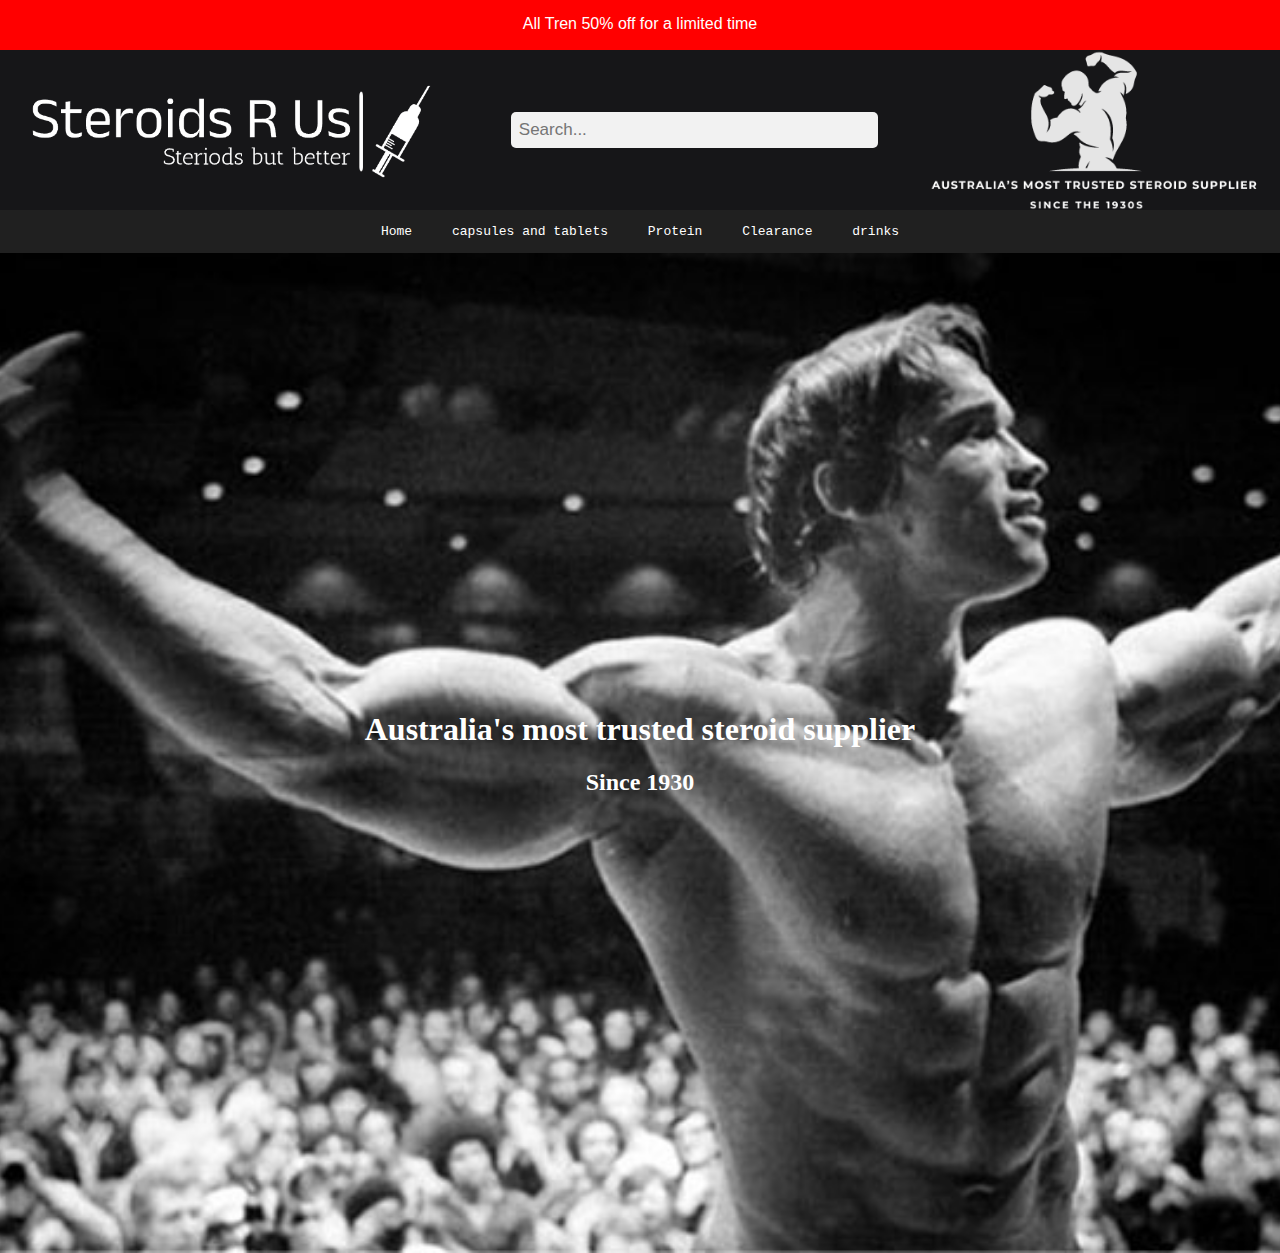
<file: Index.html>
<!DOCTYPE html>
<html lang="en">
<head>
    <link rel="stylesheet" href="Main.css">
    <meta charset="UTF-8">
    <meta name="viewport" content="width=device-width, initial-scale=1.0">
    <title>SteroidsRus.com.au</title>
</head>
<body>
    <!-- Carousel Section -->

    <div class="carousel">
        <div class="carousel-inner">
            <div class="carousel-item">All Tren 50% off for a limited time</div>
            <div class="carousel-item">New drink arrivals are here!</div>
            <div class="carousel-item">Free shipping on orders over $50</div>
            <div class="carousel-item">Get exclusive member bonuses!</div>
        </div>
    </div>

    
    </div>
    
    

    <!-- Navigation Bar -->
    <nav>
        <img src="Screenshot 2024-05-28 134652.png" alt="steroids are us">        
        <input type="text" placeholder="Search..." size="33px">
        <img src="Australia’s most trusted steroid supplier (1) (1).png" alt="steroids are us">
        
    </nav>

    <!-- New Links Bar -->
    <div class="links-bar">
       <span style="font-family: monospace ;"><a href="Index.html">Home</a>
        <a href="Capsules and Tablets.html">capsules and tablets</a>
        <a href="Protein.html">Protein</a>
        <a href="Clearance.html">Clearance</a>
        <a href="drinks.html">drinks</a>
        

        </span> 
    </div>

    <header>
        <div class="banner-content">
            <h1>Australia's most trusted steroid supplier</h1>
            <h2>Since 1930</h2>
        </div>
    </header>
    

    <script src="carousel.js"></script>
</body>
</html>
</file>
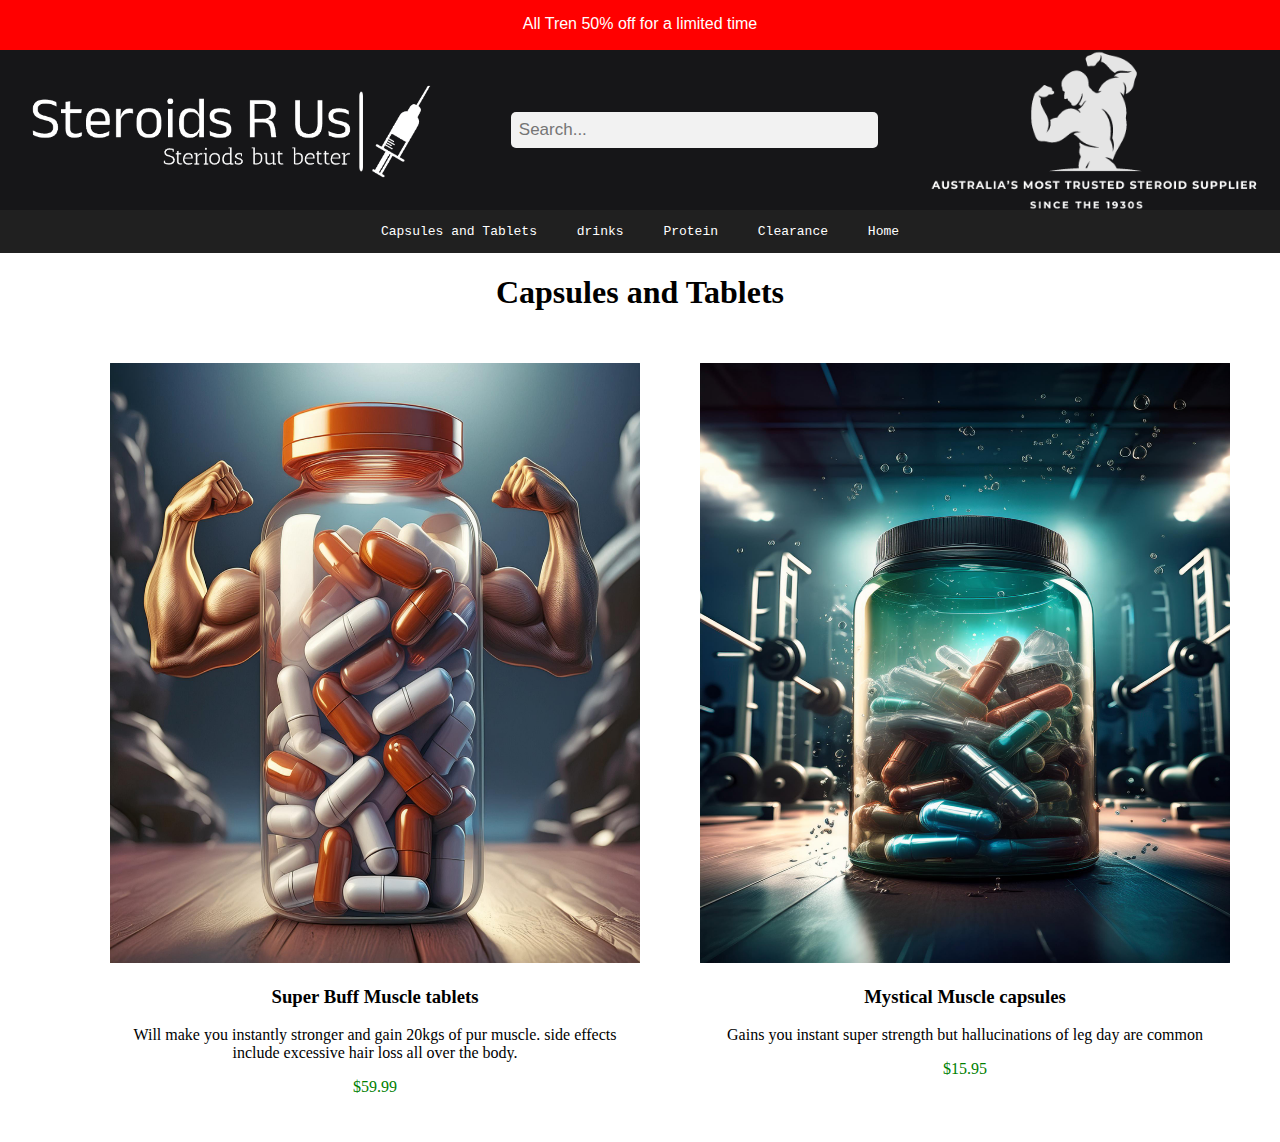
<file: Capsules and Tablets.html>
<!DOCTYPE html>
<html lang="en">
<head>
    <link rel="stylesheet" href="products.css">
    <meta charset="UTF-8">
    <meta name="viewport" content="width=device-width, initial-scale=1.0">
    <title>Document</title>
</head>
<body>
    <!-- Carousel Section -->
    <div class="carousel">
        <div class="carousel-inner">
            <div class="carousel-item">All Tren 50% off for a limited time</div>
            <div class="carousel-item">New drink arrivals are here!</div>
            <div class="carousel-item">Free shipping on orders over $50</div>
            <div class="carousel-item">Get exclusive member bonuses!</div>
        </div>
    </div>

    <!-- Navigation Bar -->
    <nav>
        <img src="Screenshot 2024-05-28 134652.png" alt="steroids are us">
        <input type="text" placeholder="Search..." size="33px">
        <img src="Australia’s most trusted steroid supplier (1) (1).png" alt="steroids are us">
    </nav>

    <!-- New Links Bar -->
    <div class="links-bar">
       <span style="font-family: monospace ;"><a href="Capsules and Tablets.html">Capsules and Tablets </a>
        <a href="drinks.html">drinks</a>
        <a href="Protein.html">Protein</a>
        <a href="Clearance.html">Clearance</a>
        <a href="Index.html">Home</a>
        </span> 
    </div>

 <!-- Title Section -->
 <div class="title-section">
    <h1>Capsules and Tablets</h1>
</div>

<!-- Product Cards Section -->
<div class="product-cards">
    <div class="card1">
        <img src="Muscle pills.jpg" alt="Product 1" width="530px" height="600px">
         <h3>Super Buff Muscle tablets</h3>
        <p>Will make you instantly stronger and gain 20kgs of pur muscle. side effects include excessive hair loss all over the body.</p>
        <p style="color: green;" class="price">$59.99</p>
    </div>
    <div class="card2">
        <img src="super pills.jpg" alt="Product 2" width="530px" height="600px">
       <H3>Mystical Muscle capsules</H3>
        <p>Gains you instant super strength but hallucinations of leg day are common</p>
        <p style="color: green;" class="price">$15.95</p>
    </div>
    <div class="card3">
        <img src="more pills.png" alt="Product 3" width="530px" height="600px">
        
        <H3> Tren</H3>
        
        <p style="color: green;" class="price">$199.95</p>
    </div>
    <!-- Add more cards as needed -->
</div>



<script src="carousel.js"></script>
</body>
</html>
</file>
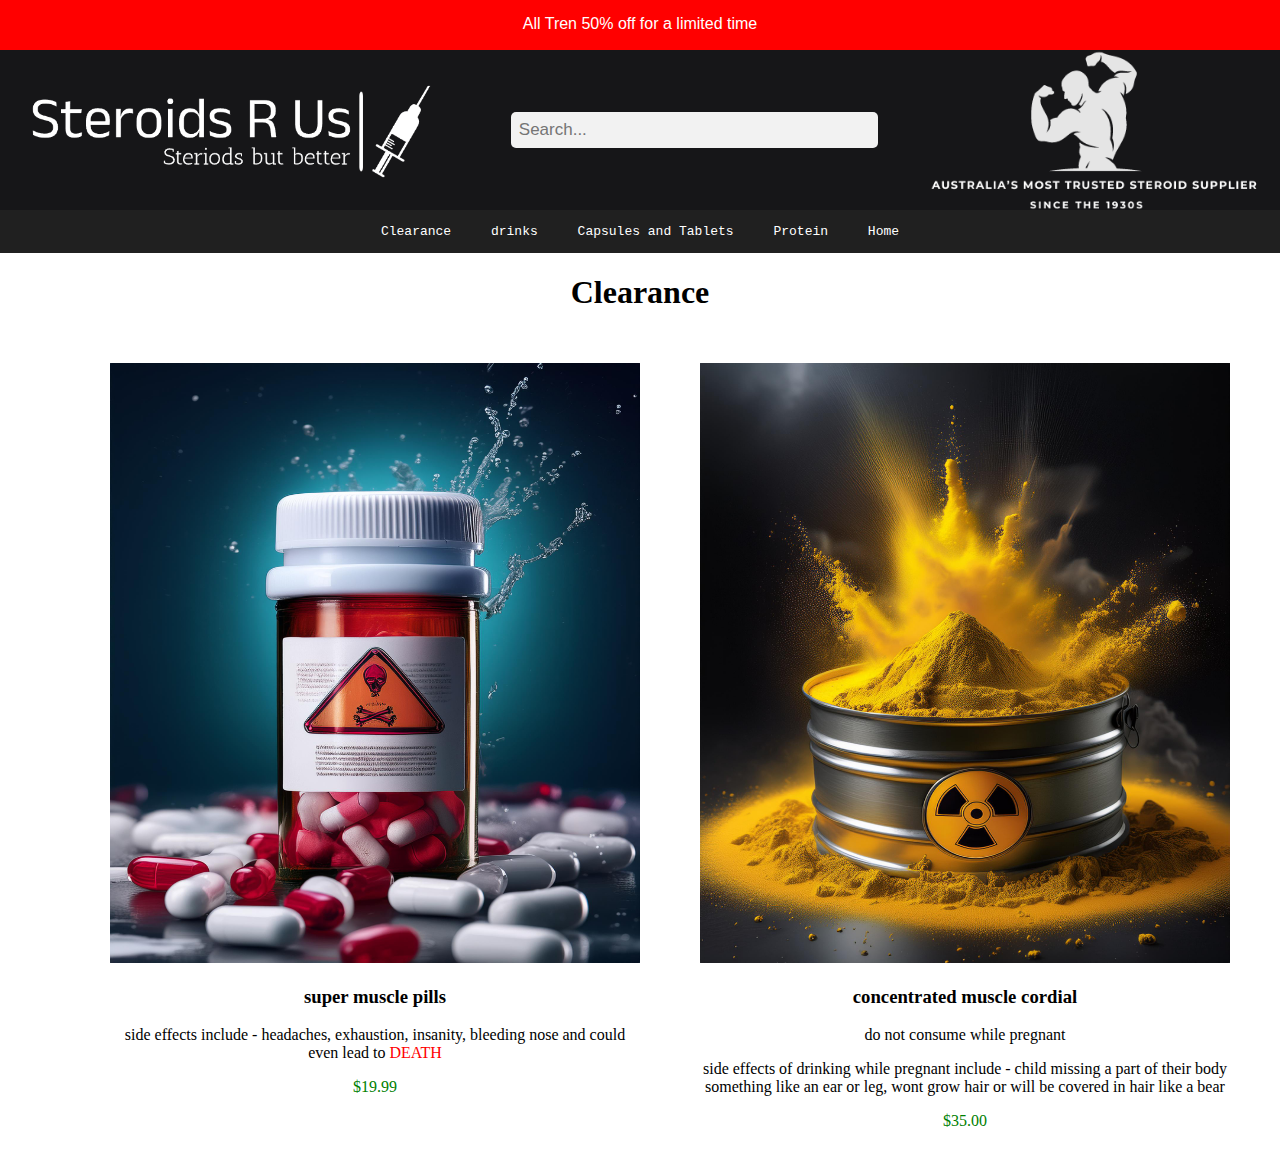
<file: Clearance.html>
<!DOCTYPE html>
<html lang="en">
<head>
    <link rel="stylesheet" href="products.css">
    <meta charset="UTF-8">
    <meta name="viewport" content="width=device-width, initial-scale=1.0">
    <title>Document</title>
</head>
<body>
    <!-- Carousel Section -->
    <div class="carousel">
        <div class="carousel-inner">
            <div class="carousel-item">All Tren 50% off for a limited time</div>
            <div class="carousel-item">New drink arrivals are here!</div>
            <div class="carousel-item">Free shipping on orders over $50</div>
            <div class="carousel-item">Get exclusive member bonuses!</div>
        </div>
    </div>

    <!-- Navigation Bar -->
    <nav>
        <img src="Screenshot 2024-05-28 134652.png" alt="steroids are us">
        <input type="text" placeholder="Search..." size="33px">
        <img src="Australia’s most trusted steroid supplier (1) (1).png" alt="steroids are us">
    </nav>

    <!-- New Links Bar -->
    <div class="links-bar">
       <span style="font-family: monospace ;"><a href="Clearance.html">Clearance </a>
        <a href="drinks.html">drinks</a>
        <a href="Capsules and Tablets.html">Capsules and Tablets</a>
        <a href="Protein.html">Protein</a>
        <a href="Index.html">Home</a>
        </span> 
    </div>

   
<!-- Title Section -->
<div class="title-section">
    <h1>Clearance</h1>
</div>

<!-- Product Cards Section -->
<div class="product-cards">
    <div class="card1">
        <img src="careful.jpg" alt="Product 1" width="530px" height="600px">
         
        <h3>super muscle pills</h3>
        <p>  side effects include - headaches, exhaustion, insanity, bleeding nose and could even lead to <span class="red">DEATH</span></p>
        <p style="color: green;" class="price">$19.99</p>
    </div>
    <div class="card2">
        <img src="RADIOACTIVE.jpg" alt="Product 2" width="530px" height="600px">
        <h3>concentrated muscle cordial</h3>
        <p> do not consume while pregnant</p>
        <p>side effects of drinking while pregnant include - child missing a part of their body something like an ear or leg, wont grow hair or will be covered in hair like a bear</p>
        <p style="color: green;" class="price">$35.00</p>
    </div>
    <div class="card3">
        <img src="beans.jpg" alt="Product 3" width="530px" height="600px">
        <h3>MUSCLE BEANS</h3> 
        <p>will make you strong</p>
        <p>side effects - will make you fart</p>
        <p style="color: green;" class="price">$19.99</p>
    </div>
    <!-- Add more cards as needed -->
</div>



<script src="carousel.js"></script>
</body>
</html>
</file>
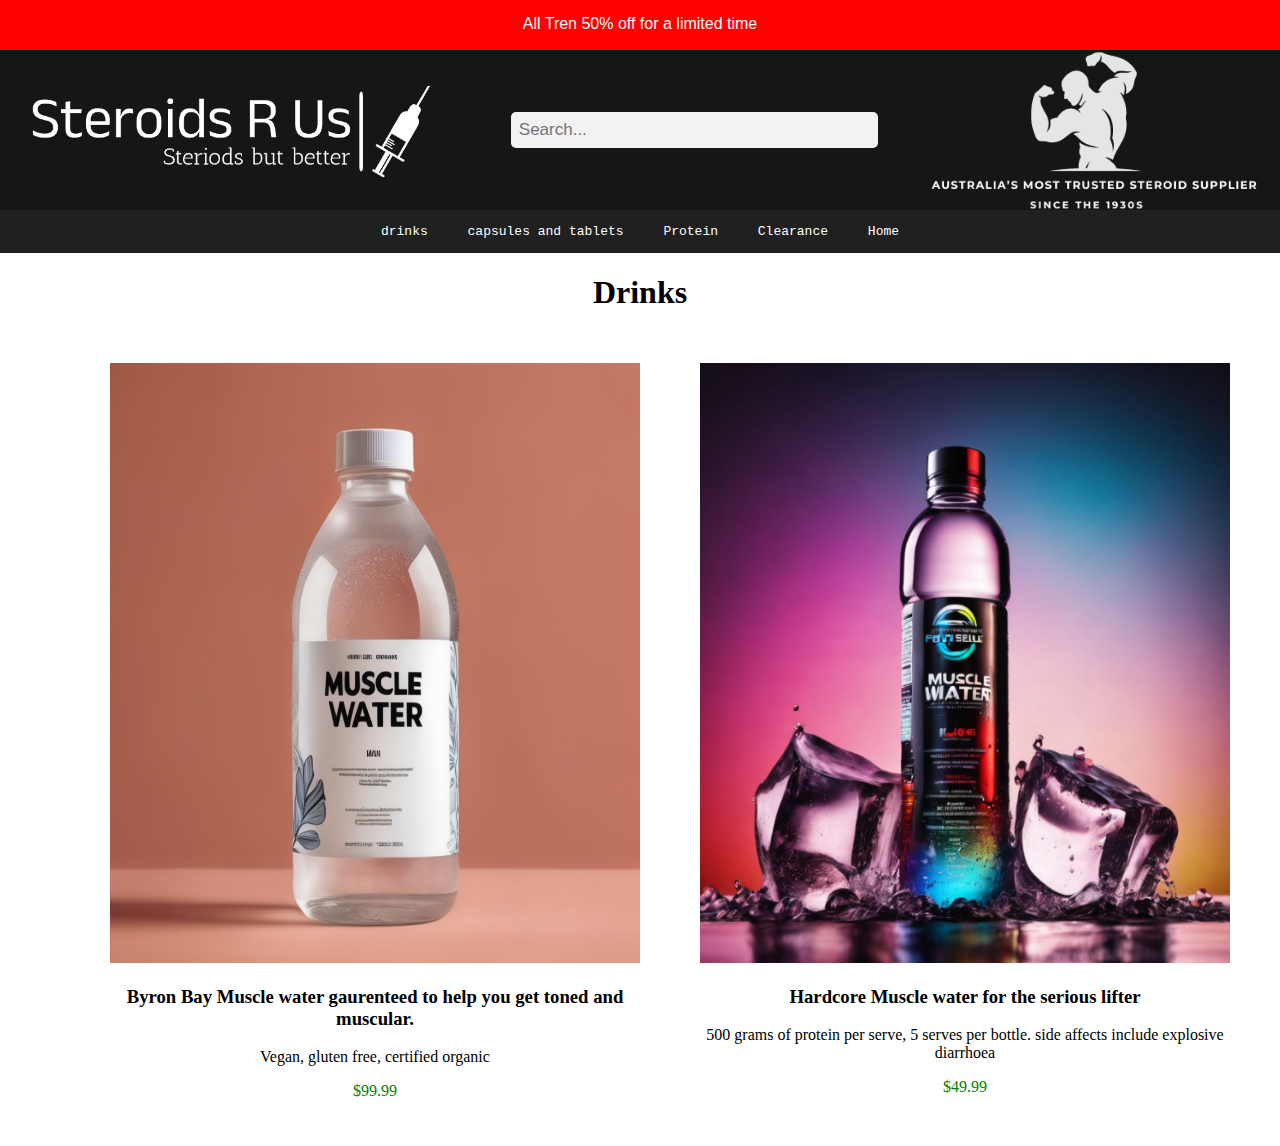
<file: drinks.html>
<!DOCTYPE html>
<html lang="en">
<head>
    <link rel="stylesheet" href="products.css">
    <meta charset="UTF-8">
    <meta name="viewport" content="width=device-width, initial-scale=1.0">
    <title>Document</title>
</head>
<body>
    <!-- Carousel Section -->
    <div class="carousel">
        <div class="carousel-inner">
            <div class="carousel-item">All Tren 50% off for a limited time</div>
            <div class="carousel-item">New drink arrivals are here!</div>
            <div class="carousel-item">Free shipping on orders over $50</div>
            <div class="carousel-item">Get exclusive member bonuses!</div>
        </div>
    </div>

    <!-- Navigation Bar -->
    <nav>
        <img src="Screenshot 2024-05-28 134652.png" alt="steroids are us">
        <input type="text" placeholder="Search..." size="33px">
        <img src="Australia’s most trusted steroid supplier (1) (1).png" alt="steroids are us">
    </nav>

    <!-- New Links Bar -->
    <div class="links-bar">
        <span style="font-family: monospace;">
            <a href="drinks.html">drinks</a>
            <a href="Capsules and Tablets.html">capsules and tablets</a>
            <a href="Protein.html">Protein</a>
            <a href="Clearance.html">Clearance</a>

            <a href="Index.html">Home</a>
        </span>
    </div>

    <!-- Title Section -->
    <div class="title-section">
        <h1>Drinks</h1>
    </div>

    <!-- Product Cards Section -->
    <div class="product-cards">
        <div class="card1">
            <img src="Screenshot 2024-06-14 123231.png" alt="Product 1" width="530px" height="600px">
             
            <h3>Byron Bay Muscle water gaurenteed to help you get toned and muscular.</h3>
            <p>Vegan, gluten free, certified organic</p>
            <p style="color: green;" class="price">$99.99</p>
        </div>
        <div class="card2">
            <img src="Screenshot 2024-06-14 123539.png" alt="Product 2" width="530px" height="600px">
            <h3> Hardcore Muscle water for the serious lifter </h3>
            <P>500 grams of protein per serve, 5 serves per bottle. side affects include explosive diarrhoea </P>
            <p style="color: green;" class="price">$49.99</p>
        </div>
        <div class="card3">
            <img src="MUSCLE MILK.jpg" alt="Product 3" width="530px" height="600px">
            <h3>Muscle milk for easy gains</h3>
            <p> CAUTION do not use if lactose intolerant</p>
            <p style="color: green;" class="price">$20.00</p>
        </div>
        <!-- Add more cards as needed -->
    </div>

   

    <script src="carousel.js"></script>
</body>
</html>
</file>
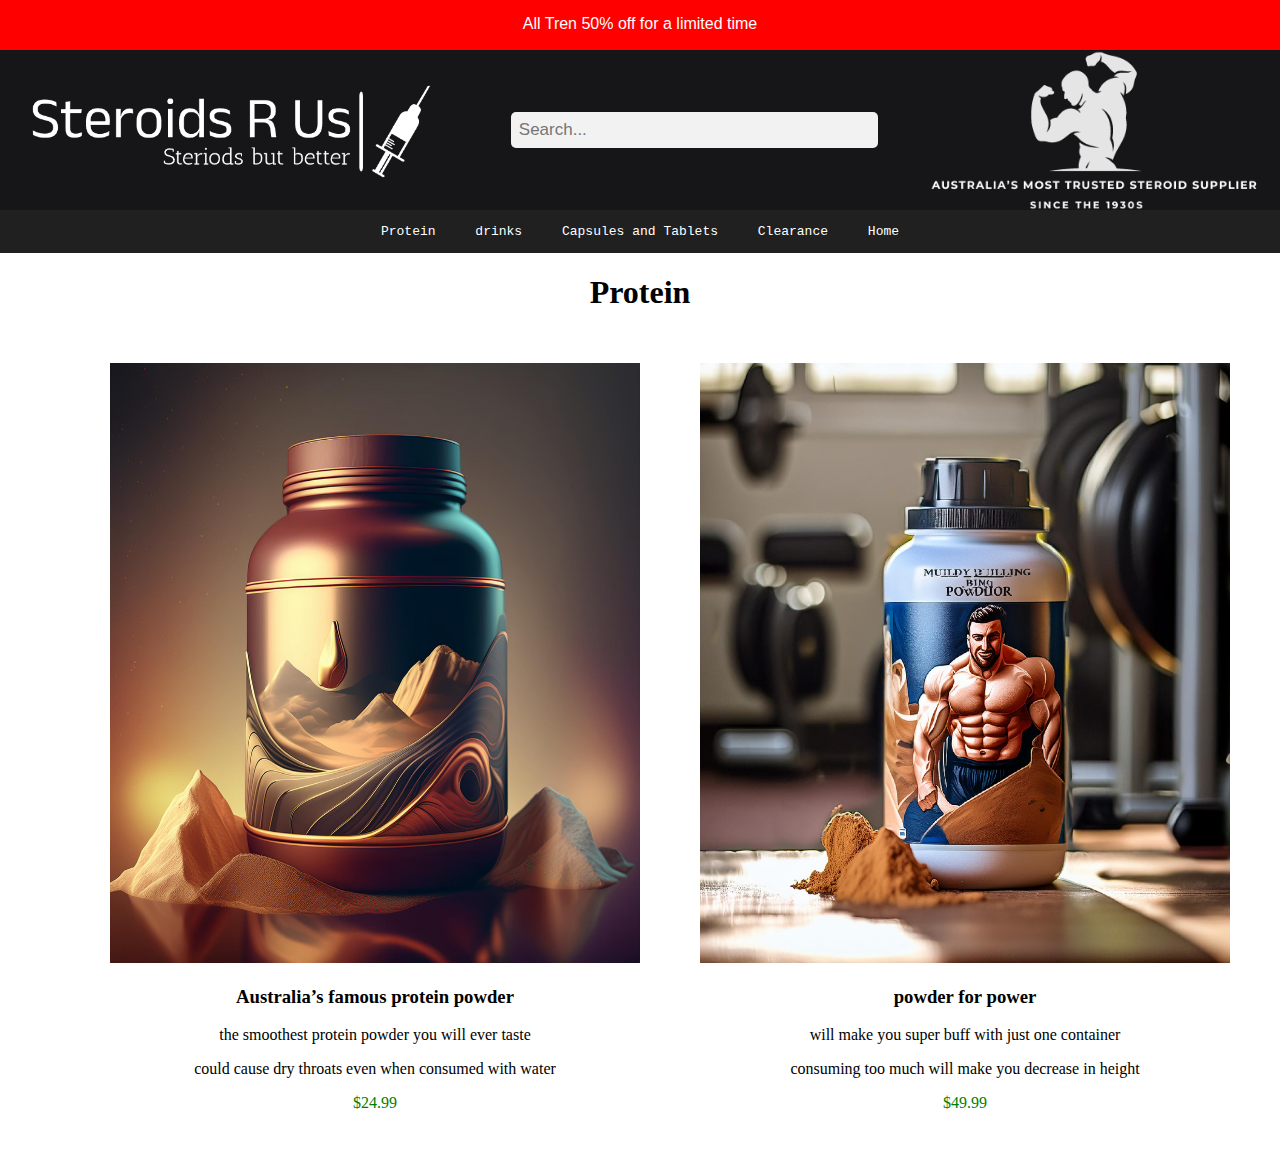
<file: Protein.html>
<!DOCTYPE html>
<html lang="en">
<head>
    <link rel="stylesheet" href="products.css">
    <meta charset="UTF-8">
    <meta name="viewport" content="width=device-width, initial-scale=1.0">
    <title>Document</title>
</head>
<body>
    <!-- Carousel Section -->
    <div class="carousel">
        <div class="carousel-inner">
            <div class="carousel-item">All Tren 50% off for a limited time</div>
            <div class="carousel-item">New drink arrivals are here!</div>
            <div class="carousel-item">Free shipping on orders over $50</div>
            <div class="carousel-item">Get exclusive member bonuses!</div>
        </div>
    </div>

    <!-- Navigation Bar -->
    <nav>
        <img src="Screenshot 2024-05-28 134652.png" alt="steroids are us">
        <input type="text" placeholder="Search..." size="33px">
        <img src="Australia’s most trusted steroid supplier (1) (1).png" alt="steroids are us">
    </nav>

    <!-- New Links Bar -->
    <div class="links-bar">
       <span style="font-family: monospace ;"><a href="Protein.html">Protein </a>
        <a href="drinks.html">drinks</a>
        <a href="Capsules and Tablets.html">Capsules and Tablets</a>
        <a href="Clearance.html">Clearance</a>
        <a href="Index.html">Home</a>
        </span> 
    </div>

  <!-- Title Section -->
  <div class="title-section">
    <h1>Protein</h1>
</div>

<!-- Product Cards Section -->
<div class="product-cards">
    <div class="card1">
        <img src="PROTEIN.jpg" alt="Product 1" width="530px" height="600px">
         <h3>Australia’s famous protein powder</h3>
        <p>the smoothest protein powder you will ever taste</p>
         <p>could cause dry throats even when consumed with water</p>
        <p style="color: green;" class="price">$24.99</p>
    </div>
    <div class="card2">
        <img src="pills.png" alt="Product 2" width="530px" height="600px">
        <h3>powder for power</h3>
        <p>will make you super buff with just one container</p>
        <p>consuming too much will make you decrease in height</p>
        <p style="color: green;" class="price">$49.99</p>
    </div>
    <div class="card3">
        <img src="POWDER.jpg" alt="Product 3" width="530px" height="600px">
        <h3>SUPER STRONG MUSCLE POWDER</h3>
        <p> WILL MAKE YOU STRONG</p>
        <p><span class="scam">"might be a scam"</span></p>
        <p style="color: green;" class="price">$15.00</p>
    </div>
    <!-- Add more cards as needed -->
</div>



<script src="carousel.js"></script>
</body>
</html>
</file>
<file: Main.css>
/* General Styles */
body {
    padding: 0;
    margin: 0;
}


.carousel {
    background-color: red;
    height: 50px;
    overflow: hidden;
    position: relative;
}

.carousel-inner {
    display: flex;
    transition: transform 0.5s ease-in-out;
}

.carousel-item {
    flex: 0 0 100%;
    display: flex;
    align-items: center;
    justify-content: center;
    color: white;
    font-family: Arial, sans-serif;
    padding-top: 15px;
    
}


/* Navigation Bar Styles */
nav {
    background-color: rgba(22, 22, 24, 255);
    margin: 0;
    padding: 0;
    height: 160px;
    display: flex;
    align-items: center;
    justify-content: space-between;
    padding: 0 20px;
    
   
}

nav img {
    height: 100%;
    
}

nav input[type="text"] {
    padding: 8px;
    border: none;
    font-size: 17px;
    background-color: #f2f2f2;
    border-radius: 5px;
  
   
}







/* Links Bar Styles */
.links-bar {
    background-color:rgb(32, 32, 32);
    overflow: hidden;
    text-align: center;
    
}

.links-bar a {
    display: inline-block;
    color: white;
    text-align: center;
    padding: 14px 16px;
    text-decoration: none;
}

.links-bar a:hover {
    background-color: #ddd;
    color: black;
    
}



header {
    background-image: url('img-3.jpg');
    background-size: cover;
    background-position: center;
    height: 1000px;
    display: flex;
    justify-content: center;
    align-items: center;
    color: white;
    text-align: center;
}
</file>
<file: products.css>
/* General Styles */
body {
    padding: 0;
    margin: 0;
}

.carousel {
    background-color: red;
    height: 50px;
    overflow: hidden;
    position: relative;
}

.carousel-inner {
    display: flex;
    transition: transform 0.5s ease-in-out;
}

.carousel-item {
    flex: 0 0 100%;
    display: flex;
    align-items: center;
    justify-content: center;
    color: white;
    font-family: Arial, sans-serif;
    padding-top: 15px;
}

/* Navigation Bar Styles */
nav {
    background-color: rgba(22, 22, 24, 255);
    margin: 0;
    padding: 0;
    height: 160px;
    display: flex;
    align-items: center;
    justify-content: space-between;
    padding: 0 20px;
}

nav img {
    height: 100%;
}

nav input[type="text"] {
    padding: 8px;
    border: none;
    font-size: 17px;
    background-color: #f2f2f2;
    border-radius: 5px;
}

/* Links Bar Styles */
.links-bar {
    background-color: rgb(32, 32, 32);
    overflow: hidden;
    text-align: center;
}

.links-bar a {
    display: inline-block;
    color: white;
    text-align: center;
    padding: 14px 16px;
    text-decoration: none;
}

.links-bar a:hover {
    background-color: #ddd;
    color: black;
}

/* Title Section Styles */
.title-section {
    text-align: center;
}

.product-cards{

display: flex;
text-align: center;
padding-left: 80px;
}

.card1{
padding: 30px;




}

.scam
{
   font-style: italic;
}

.red
{
    color: red;
}

.card2{
    padding: 30px;
    
    
    }

    .card3{
        padding: 30px;
        
        
        }
</file>
